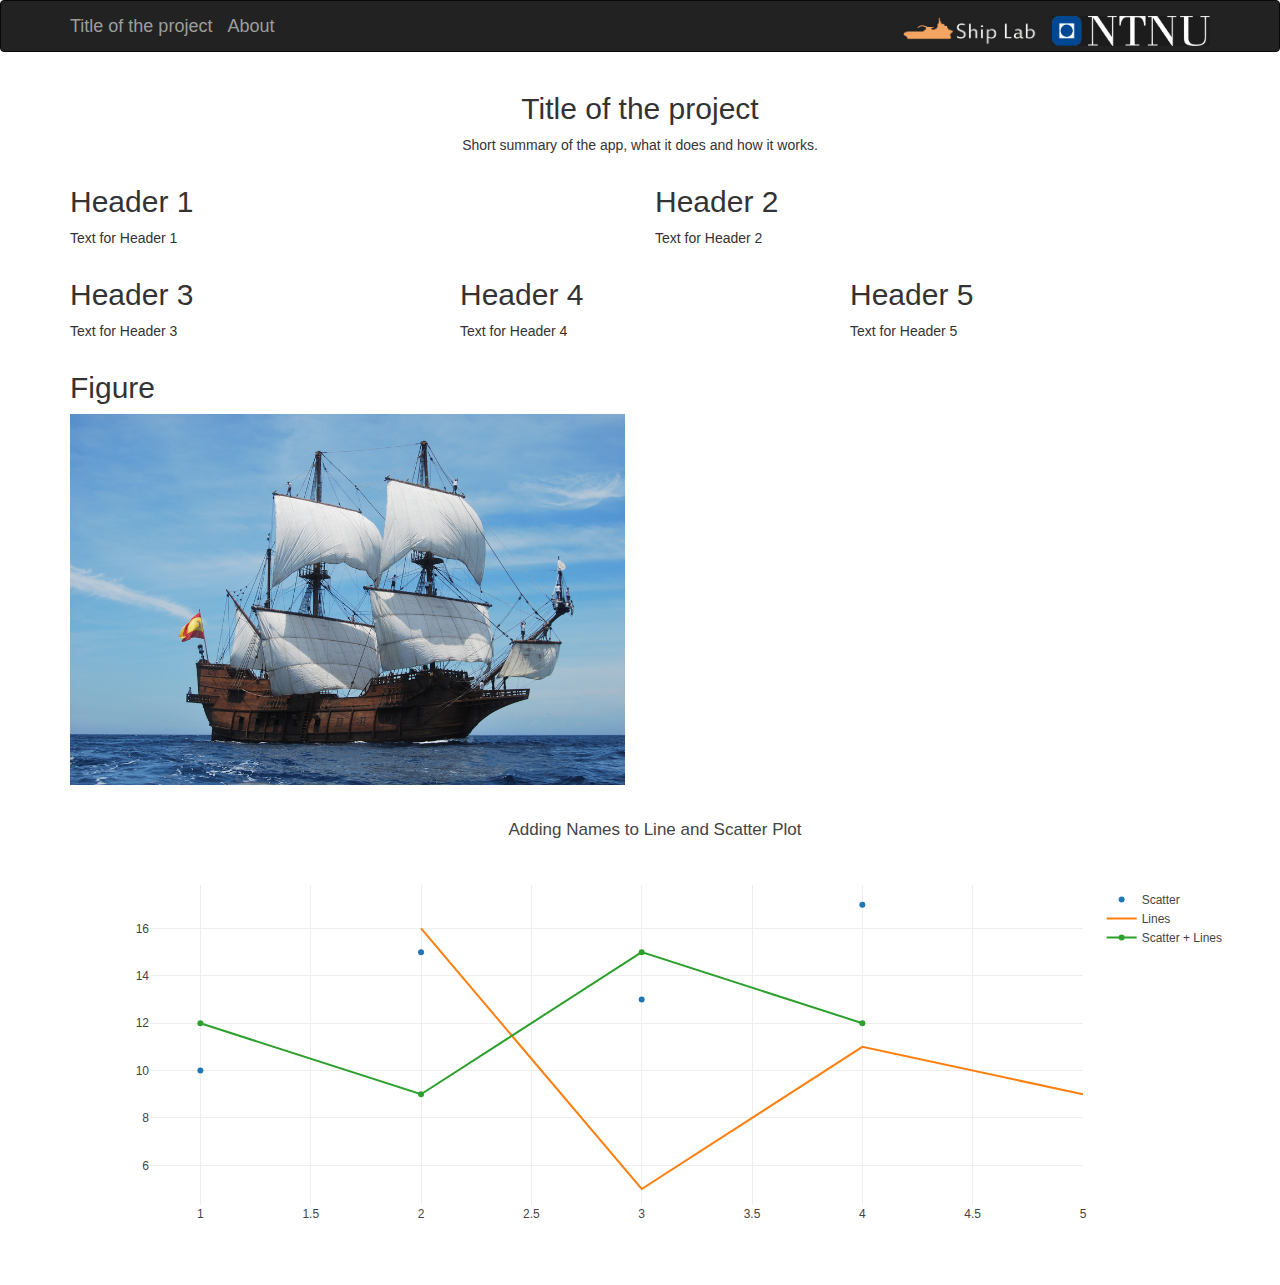
<file: index.html>
<!DOCTYPE html>
<html lang="en">

<head>

    <meta charset="utf-8">
    <meta http-equiv="X-UA-Compatible" content="IE=edge">
    <meta name="viewport" content="width=device-width, initial-scale=1">
    <meta name="description" content="">
    <meta name="author" content="">

    <title>Bare - Start Bootstrap Template</title>

    <!-- Bootstrap Core CSS -->
    <link href="css/bootstrap.min.css" rel="stylesheet">

    <!-- HTML5 Shim and Respond.js IE8 support of HTML5 elements and media queries -->
    <!-- WARNING: Respond.js doesn't work if you view the page via file:// -->
    <!--[if lt IE 9]>
        <script src="https://oss.maxcdn.com/libs/html5shiv/3.7.0/html5shiv.js"></script>
        <script src="https://oss.maxcdn.com/libs/respond.js/1.4.2/respond.min.js"></script>
    <![endif]-->

</head>

<body>

    <!-- Navigation -->
    <nav class="navbar navbar-inverse" role="navigation">
        <div class="container">
            <!-- Add  the <div>[Something]</div> structure for each header in the navbar-->
            <div class="navbar-header">               
                <a class="navbar-brand" href="index.html">Title of the project</a>
            </div>
            <div class="navbar-header">
                <a class="navbar-brand" href="about.html">About</a>
            </div>
            <!-- This is for the right part of the navbar. Reserved for Shiplab logo-->
            <div class="nav navbar-nav navbar-right">
                <div class="navbar-header">
                    <a class="navbar-brand" href="http://www.shiplab.hials.org/"><img src="barquinho.png" style="height:150%"> 
                    </a>               
                    <a class="navbar-brand" href="https://www.ntnu.edu/web/guest/home"><img src="logo_ntnu.png" style="height:150%"> 
                    </a>                    
                </div>
            </div>
        </div>
    </nav>


    <!-- Page Content -->
    
    <!-- Container creates the space -->
    <div class="container">
        
        <!-- Row creates horizontal groups of columns -->
        <div class="row">
            
            <!-- choose horizontal layout in https://www.w3schools.com/bootstrap/bootstrap_grid_examples.asp-->
            
            <!-- No divisions in page. Only 1 column. -->
             <div class="col-md-12 text-center">
                <h2>Title of the project</h2>
                <p>Short summary of the app, what it does and how it works.</p>
            </div>  
            
            <!-- 2 divisions in page. 2 column. -->
            <div class="col-md-6 text-left">
                <h2>Header 1</h2>
                <p>Text for Header 1</p>
            </div>
            <div class="col-md-6 text-left">
                <h2>Header 2</h2>
                <p>Text for Header 2</p>
            </div>
        
        </div>
        
        <!-- Another horizontal group. Not necessary, but could help in order to separate the columns. -->
        <div class="row">
            
            <div class="col-md-4 text-left">
                <h2>Header 3</h2>
                <p>Text for Header 3</p>
            </div>
            <div class="col-md-4 text-left">
                <h2>Header 4</h2>
                <p>Text for Header 4</p>
            </div>
             <div class="col-md-4 text-left">
                <h2>Header 5</h2>
                <p>Text for Header 5</p>
            </div>           
        
        </div>
        
        <!-- Another horizontal group.  -->
        <div class="row">
            
            <div class="col-md-6 text-left">
                <!-- Adding img.jpg. Required class="img-responsive" for working with bootstrap  -->
                <h2>Figure</h2>
                <img src="ship.jpg" class="img-responsive">
            </div>
            <div class="col-md-6 text-left" id="myDiv" style=" width: 100%; height: 500px">
            </div>

        </div>          
        

    </div>
    <!-- /.container -->
    <!-- Plot.ly script -->
    <script src="https://cdn.plot.ly/plotly-latest.min.js"></script>
    
    <!-- Insert own scripts here -->
    
    <!-- Script for plot -->
    <script src="plot.js"></script>    

    <!-- jQuery Version 1.11.1 -->
    <script src="js/jquery.js"></script>

    <!-- Bootstrap Core JavaScript -->
    <script src="js/bootstrap.min.js"></script>

</body>

</html>
</file>
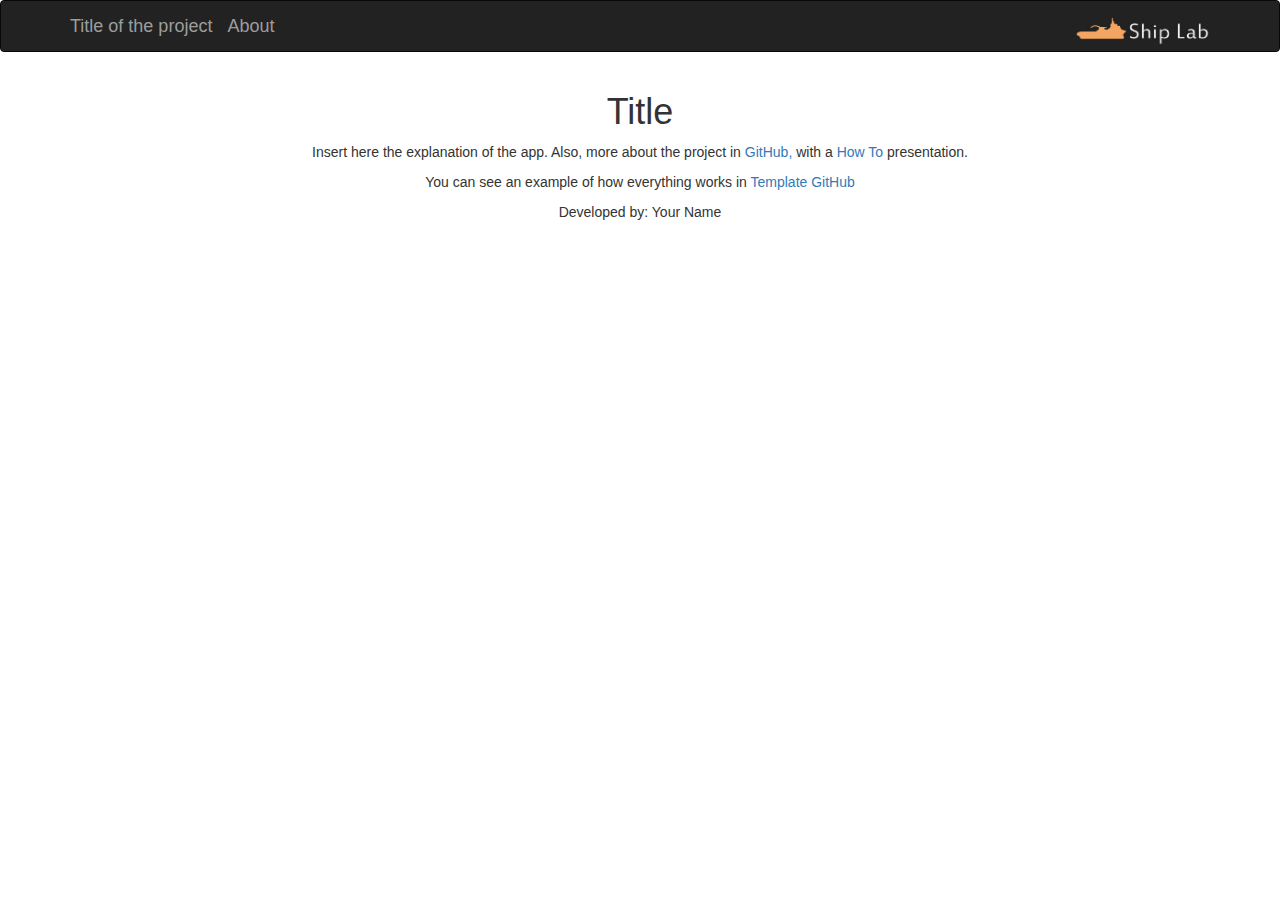
<file: about.html>
<!DOCTYPE html>
<html lang="en">

<head>

    <!-- Dont touch this!! -->
    
    <meta charset="utf-8">
    <meta http-equiv="X-UA-Compatible" content="IE=edge">
    <meta name="viewport" content="width=device-width, initial-scale=1">
    <meta name="description" content="">
    <meta name="author" content="">


    <!-- Bootstrap Core CSS -->
    <link href="css/bootstrap.min.css" rel="stylesheet">

    <!-- Custom CSS -->


    <!-- HTML5 Shim and Respond.js IE8 support of HTML5 elements and media queries -->
    <!-- WARNING: Respond.js doesn't work if you view the page via file:// -->
    <!--[if lt IE 9]>
        <script src="https://oss.maxcdn.com/libs/html5shiv/3.7.0/html5shiv.js"></script>
        <script src="https://oss.maxcdn.com/libs/respond.js/1.4.2/respond.min.js"></script>
    <![endif]-->
    
    <!-- Dont touch this!! -->

</head>

<body>

    <!-- Navigation -->
    <nav class="navbar navbar-inverse" role="navigation">
        <div class="container">
            <!-- Add  the <div>[Something]</div> structure for each header in the navbar-->
            <div class="navbar-header">               
                <a class="navbar-brand" href="index.html">Title of the project</a>
            </div>
            <div class="navbar-header">
                <a class="navbar-brand" href="about.html">About</a>
            </div>
            <!-- This is for the right part of the navbar. Reserved for Shiplab logo-->
            <div class="nav navbar-nav navbar-right">
                <div class="navbar-header">
                    <a class="navbar-brand" href="http://www.shiplab.hials.org/"><img src="barquinho.png" style="height:150%"> 
                    </a>                    
                </div>
            </div>
        </div>
    </nav>

    <!-- Page Content -->
    <div class="container">

        <div class="row">
            <div class="col-md-12 text-center">
                
                <!-- Link the GitHub page if you have one. Add a pdf of how the project works if necessary. Just put it inside the same folder and call it how_to.pdf -->
                <h1>Title</h1>
                    <p>Insert here the explanation of the app. Also, more about the project in <a href="">GitHub,</a> with a <a href="how_to.pdf"> How To </a>presentation.</p>
                    <p>You can see an example of how everything works in <a href=">Example</a> and <a href="https://github.com/MrEranwe/Template">Template GitHub</a></p>
                
                    Developed by: Your Name  

            </div>
            
        </div>
        <!-- /.row -->

    </div>
    <!-- /.container -->
    
    <!-- Insert own scripts here -->

    <!-- jQuery Version 1.11.1 -->
    <script src="js/jquery.js"></script>

    <!-- Bootstrap Core JavaScript -->
    <script src="js/bootstrap.min.js"></script>

</body>

</html>
</file>
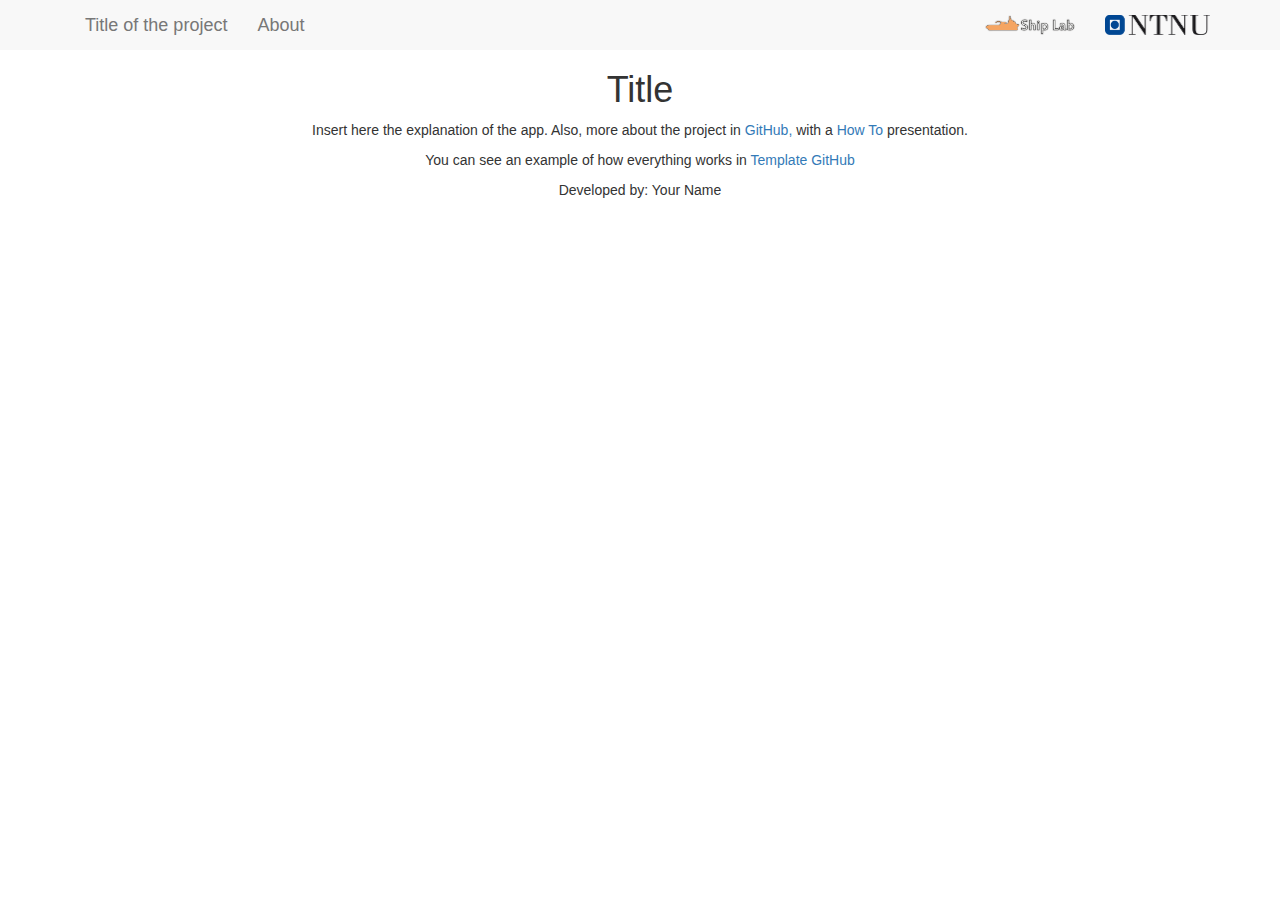
<file: about_default.html>
<!DOCTYPE html>
<html lang="en">

<head>

    <!-- Dont touch this!! -->
    
    <meta charset="utf-8">
    <meta http-equiv="X-UA-Compatible" content="IE=edge">
    <meta name="viewport" content="width=device-width, initial-scale=1">
    <meta name="description" content="">
    <meta name="author" content="">


    <!-- Bootstrap Core CSS -->
    <link href="css/bootstrap.min.css" rel="stylesheet">

    <!-- Custom CSS -->


    <!-- HTML5 Shim and Respond.js IE8 support of HTML5 elements and media queries -->
    <!-- WARNING: Respond.js doesn't work if you view the page via file:// -->
    <!--[if lt IE 9]>
        <script src="https://oss.maxcdn.com/libs/html5shiv/3.7.0/html5shiv.js"></script>
        <script src="https://oss.maxcdn.com/libs/respond.js/1.4.2/respond.min.js"></script>
    <![endif]-->
    
    <!-- Dont touch this!! -->

</head>

<body>

    <!-- Navigation -->
    <nav class="navbar-default" role="navigation">
        <div class="container">
            <!-- Add  the <div>[Something]</div> structure for each header in the navbar-->
            <div class="navbar-header">               
                <a class="navbar-brand" href="index_default.html">Title of the project</a>
            </div>
            <div class="navbar-header">
                <a class="navbar-brand" href="about_default.html">About</a>
            </div>
            <!-- This is for the right part of the navbar. Reserved for Shiplab logo-->
            <div class="nav navbar-nav navbar-right">
                <div class="navbar-header">
                    <a class="navbar-brand" href="http://www.shiplab.hials.org/"><img src="barquinho.png" style="height:100%"> 
                    </a>
                    <a class="navbar-brand" href="https://www.ntnu.edu/web/guest/home"><img src="logo_ntnu_II.png" style="height:100%"> 
                    </a> 
                </div>
            </div>
        </div>
    </nav>

    <!-- Page Content -->
    <div class="container">

        <div class="row">
            <div class="col-md-12 text-center">
                
                <!-- Link the GitHub page if you have one. Add a pdf of how the project works if necessary. Just put it inside the same folder and call it how_to.pdf -->
                <h1>Title</h1>
                    <p>Insert here the explanation of the app. Also, more about the project in <a href="">GitHub,</a> with a <a href="how_to.pdf"> How To </a>presentation.</p>
                    <p>You can see an example of how everything works in <a href=">Example</a> and <a href="https://github.com/MrEranwe/Template">Template GitHub</a></p>
                
                    Developed by: Your Name  

            </div>
            
        </div>
        <!-- /.row -->

    </div>
    <!-- /.container -->
    
    <!-- Insert own scripts here -->

    <!-- jQuery Version 1.11.1 -->
    <script src="js/jquery.js"></script>

    <!-- Bootstrap Core JavaScript -->
    <script src="js/bootstrap.min.js"></script>

</body>

</html>
</file>
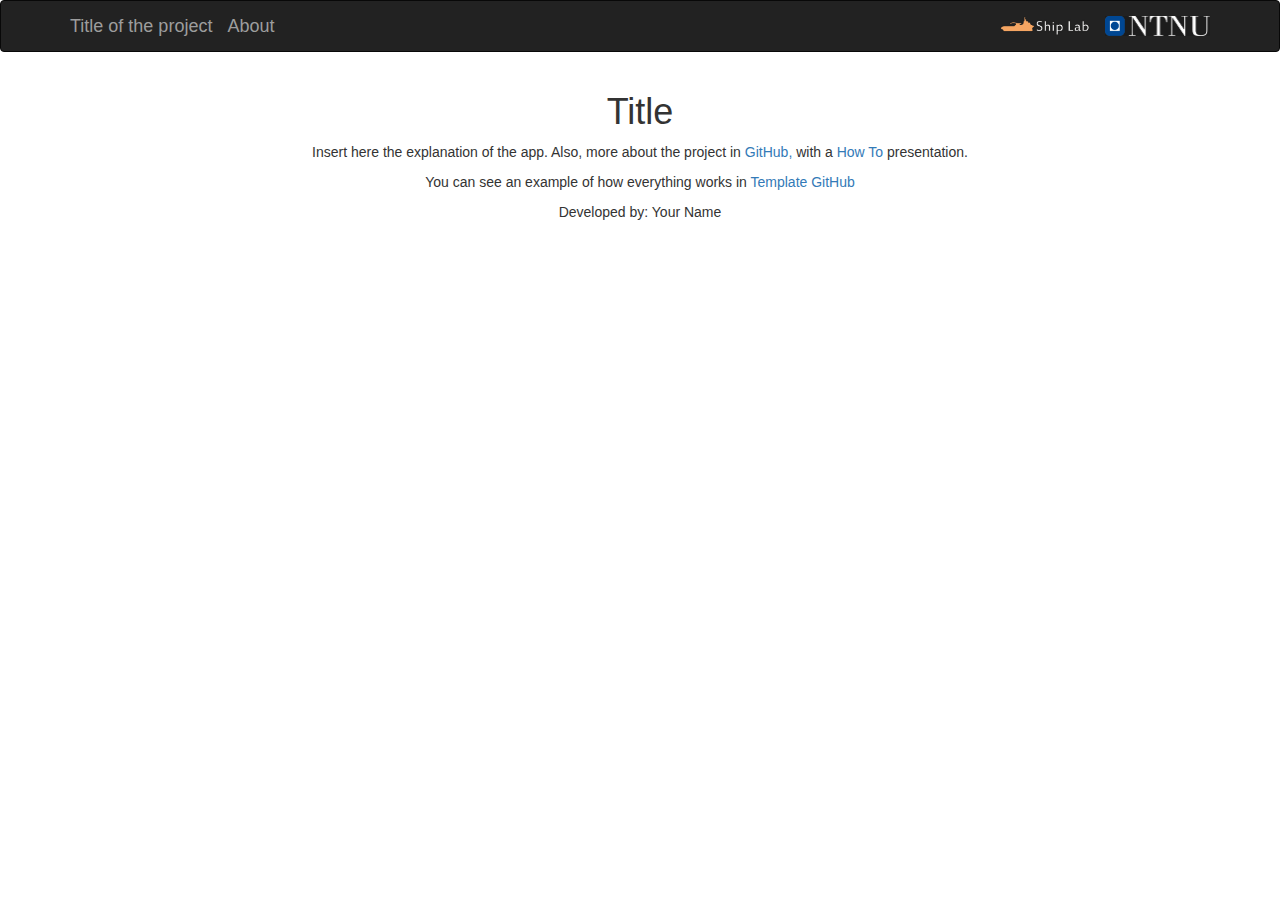
<file: about_inverse.html>
<!DOCTYPE html>
<html lang="en">

<head>

    <!-- Dont touch this!! -->
    
    <meta charset="utf-8">
    <meta http-equiv="X-UA-Compatible" content="IE=edge">
    <meta name="viewport" content="width=device-width, initial-scale=1">
    <meta name="description" content="">
    <meta name="author" content="">


    <!-- Bootstrap Core CSS -->
    <link href="css/bootstrap.min.css" rel="stylesheet">

    <!-- Custom CSS -->


    <!-- HTML5 Shim and Respond.js IE8 support of HTML5 elements and media queries -->
    <!-- WARNING: Respond.js doesn't work if you view the page via file:// -->
    <!--[if lt IE 9]>
        <script src="https://oss.maxcdn.com/libs/html5shiv/3.7.0/html5shiv.js"></script>
        <script src="https://oss.maxcdn.com/libs/respond.js/1.4.2/respond.min.js"></script>
    <![endif]-->
    
    <!-- Dont touch this!! -->

</head>

<body>

    <!-- Navigation -->
    <nav class="navbar navbar-inverse" role="navigation">
        <div class="container">
            <!-- Add  the <div>[Something]</div> structure for each header in the navbar-->
            <div class="navbar-header">               
                <a class="navbar-brand" href="index_inverse.html">Title of the project</a>
            </div>
            <div class="navbar-header">
                <a class="navbar-brand" href="about_inverse.html">About</a>
            </div>
            <!-- This is for the right part of the navbar. Reserved for Shiplab logo-->
            <div class="nav navbar-nav navbar-right">
                <div class="navbar-header">
                    <a class="navbar-brand" href="http://www.shiplab.hials.org/"><img src="barquinho.png" style="height:100%"> 
                    </a> 
                    <a class="navbar-brand" href="https://www.ntnu.edu/web/guest/home"><img src="logo_ntnu.png" style="height:100%"> 
                    </a>
                </div>
            </div>
        </div>
    </nav>

    <!-- Page Content -->
    <div class="container">

        <div class="row">
            <div class="col-md-12 text-center">
                
                <!-- Link the GitHub page if you have one. Add a pdf of how the project works if necessary. Just put it inside the same folder and call it how_to.pdf -->
                <h1>Title</h1>
                    <p>Insert here the explanation of the app. Also, more about the project in <a href="">GitHub,</a> with a <a href="how_to.pdf"> How To </a>presentation.</p>
                    <p>You can see an example of how everything works in <a href=">Example</a> and <a href="https://github.com/MrEranwe/Template">Template GitHub</a></p>
                
                    Developed by: Your Name  

            </div>
            
        </div>
        <!-- /.row -->

    </div>
    <!-- /.container -->
    
    <!-- Insert own scripts here -->

    <!-- jQuery Version 1.11.1 -->
    <script src="js/jquery.js"></script>

    <!-- Bootstrap Core JavaScript -->
    <script src="js/bootstrap.min.js"></script>

</body>

</html>
</file>
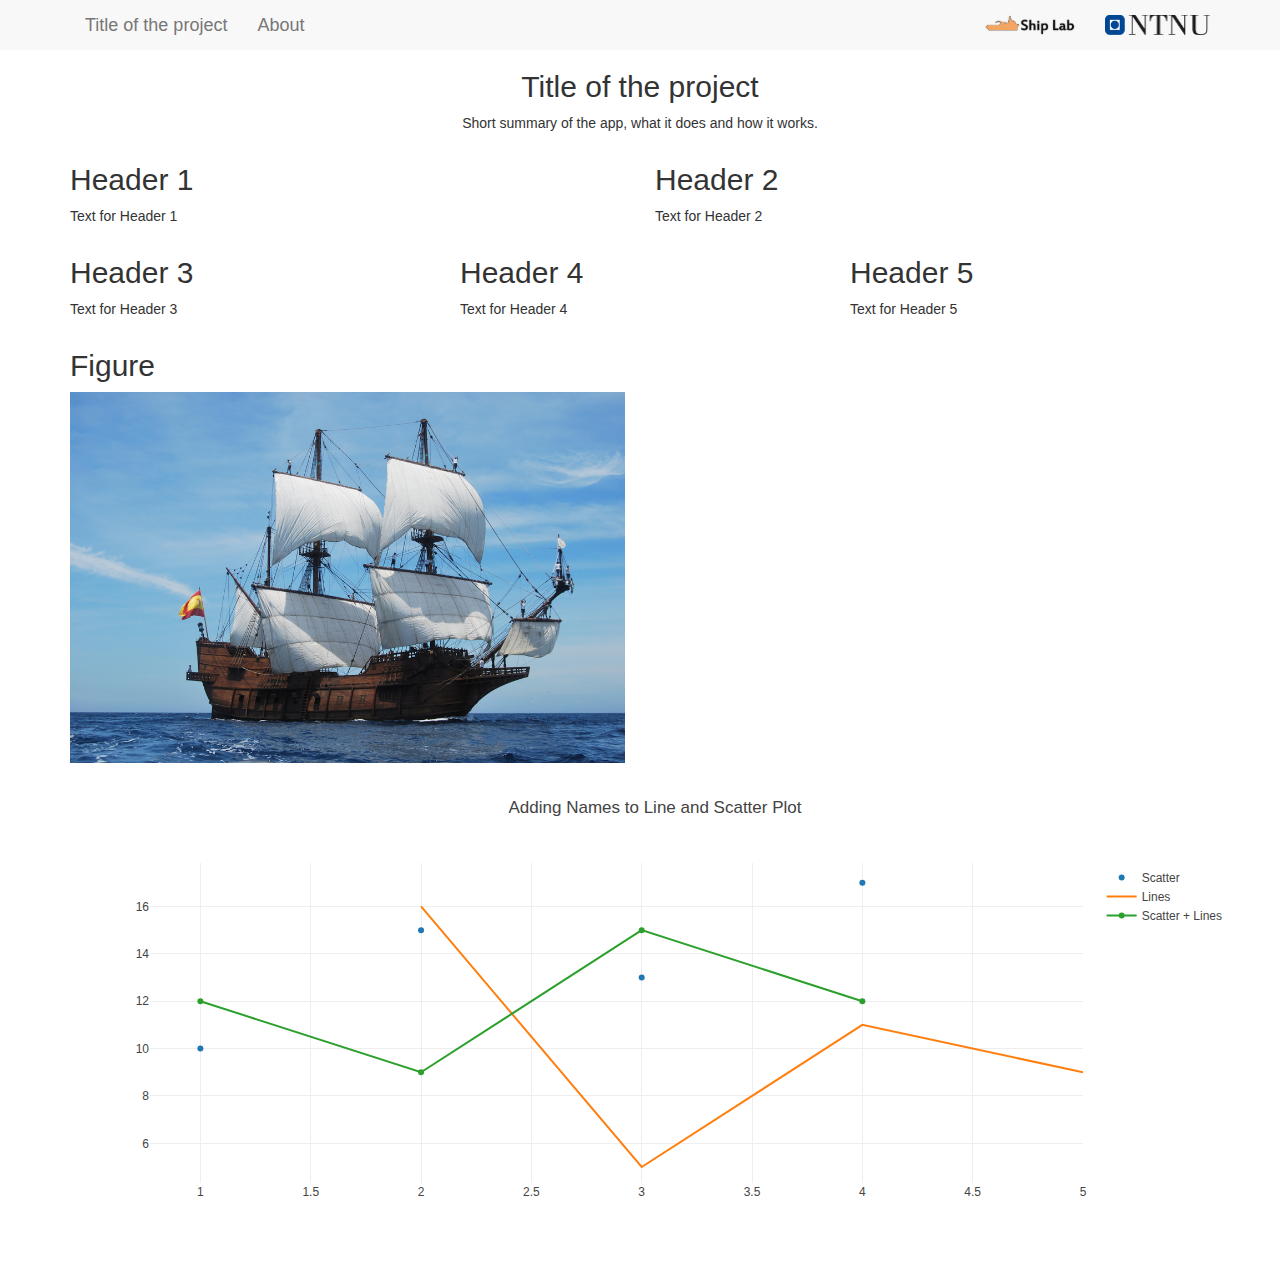
<file: index_default.html>
<!DOCTYPE html>
<html lang="en">

<head>

    <meta charset="utf-8">
    <meta http-equiv="X-UA-Compatible" content="IE=edge">
    <meta name="viewport" content="width=device-width, initial-scale=1">
    <meta name="description" content="">
    <meta name="author" content="">

    <title>Bare - Start Bootstrap Template</title>

    <!-- Bootstrap Core CSS -->
    <link href="css/bootstrap.min.css" rel="stylesheet">

    <!-- HTML5 Shim and Respond.js IE8 support of HTML5 elements and media queries -->
    <!-- WARNING: Respond.js doesn't work if you view the page via file:// -->
    <!--[if lt IE 9]>
        <script src="https://oss.maxcdn.com/libs/html5shiv/3.7.0/html5shiv.js"></script>
        <script src="https://oss.maxcdn.com/libs/respond.js/1.4.2/respond.min.js"></script>
    <![endif]-->

</head>

<body>

    <!-- Navigation -->
    <nav class="navbar-default" style: "" role="navigation">
        <div class="container">
            <!-- Add  the <div>[Something]</div> structure for each header in the navbar-->
            <div class="navbar-header">               
                <a class="navbar-brand" href="index_default.html">Title of the project</a>
            </div>
            <div class="navbar-header">
                <a class="navbar-brand" href="about_default.html">About</a>
            </div>
            <!-- This is for the right part of the navbar. Reserved for Shiplab logo-->
            <div class="nav navbar-nav navbar-right">
                <div class="navbar-header">
                    <a class="navbar-brand" href="http://www.shiplab.hials.org/"><img src="barquinho_II.png" style="height:100%"> 
                    </a>               
                    <a class="navbar-brand" href="http://www.ntnu.edu/ihb"><img src="logo_ntnu_II.png" style="height:100%"> 
                    </a>                    
                </div>
            </div>
        </div>
    </nav>


    <!-- Page Content -->
    
    <!-- Container creates the space -->
    <div class="container">
        
        <!-- Row creates horizontal groups of columns -->
        <div class="row">
            
            <!-- choose horizontal layout in https://www.w3schools.com/bootstrap/bootstrap_grid_examples.asp-->
            
            <!-- No divisions in page. Only 1 column. -->
             <div class="col-md-12 text-center">
                <h2>Title of the project</h2>
                <p>Short summary of the app, what it does and how it works.</p>
            </div>  
            
            <!-- 2 divisions in page. 2 column. -->
            <div class="col-md-6 text-left">
                <h2>Header 1</h2>
                <p>Text for Header 1</p>
            </div>
            <div class="col-md-6 text-left">
                <h2>Header 2</h2>
                <p>Text for Header 2</p>
            </div>
        
        </div>
        
        <!-- Another horizontal group. Not necessary, but could help in order to separate the columns. -->
        <div class="row">
            
            <div class="col-md-4 text-left">
                <h2>Header 3</h2>
                <p>Text for Header 3</p>
            </div>
            <div class="col-md-4 text-left">
                <h2>Header 4</h2>
                <p>Text for Header 4</p>
            </div>
             <div class="col-md-4 text-left">
                <h2>Header 5</h2>
                <p>Text for Header 5</p>
            </div>           
        
        </div>
        
        <!-- Another horizontal group.  -->
        <div class="row">
            
            <div class="col-md-6 text-left">
                <!-- Adding img.jpg. Required class="img-responsive" for working with bootstrap  -->
                <h2>Figure</h2>
                <img src="ship.jpg" class="img-responsive">
            </div>
            <div class="col-md-6 text-left" id="myDiv" style=" width: 100%; height: 500px">
            </div>

        </div>          
        

    </div>
    <!-- /.container -->
    <!-- Plot.ly script -->
    <script src="https://cdn.plot.ly/plotly-latest.min.js"></script>
    
    <!-- Insert own scripts here -->
    
    <!-- Script for plot -->
    <script src="plot.js"></script>    

    <!-- jQuery Version 1.11.1 -->
    <script src="js/jquery.js"></script>

    <!-- Bootstrap Core JavaScript -->
    <script src="js/bootstrap.min.js"></script>

</body>

</html>
</file>
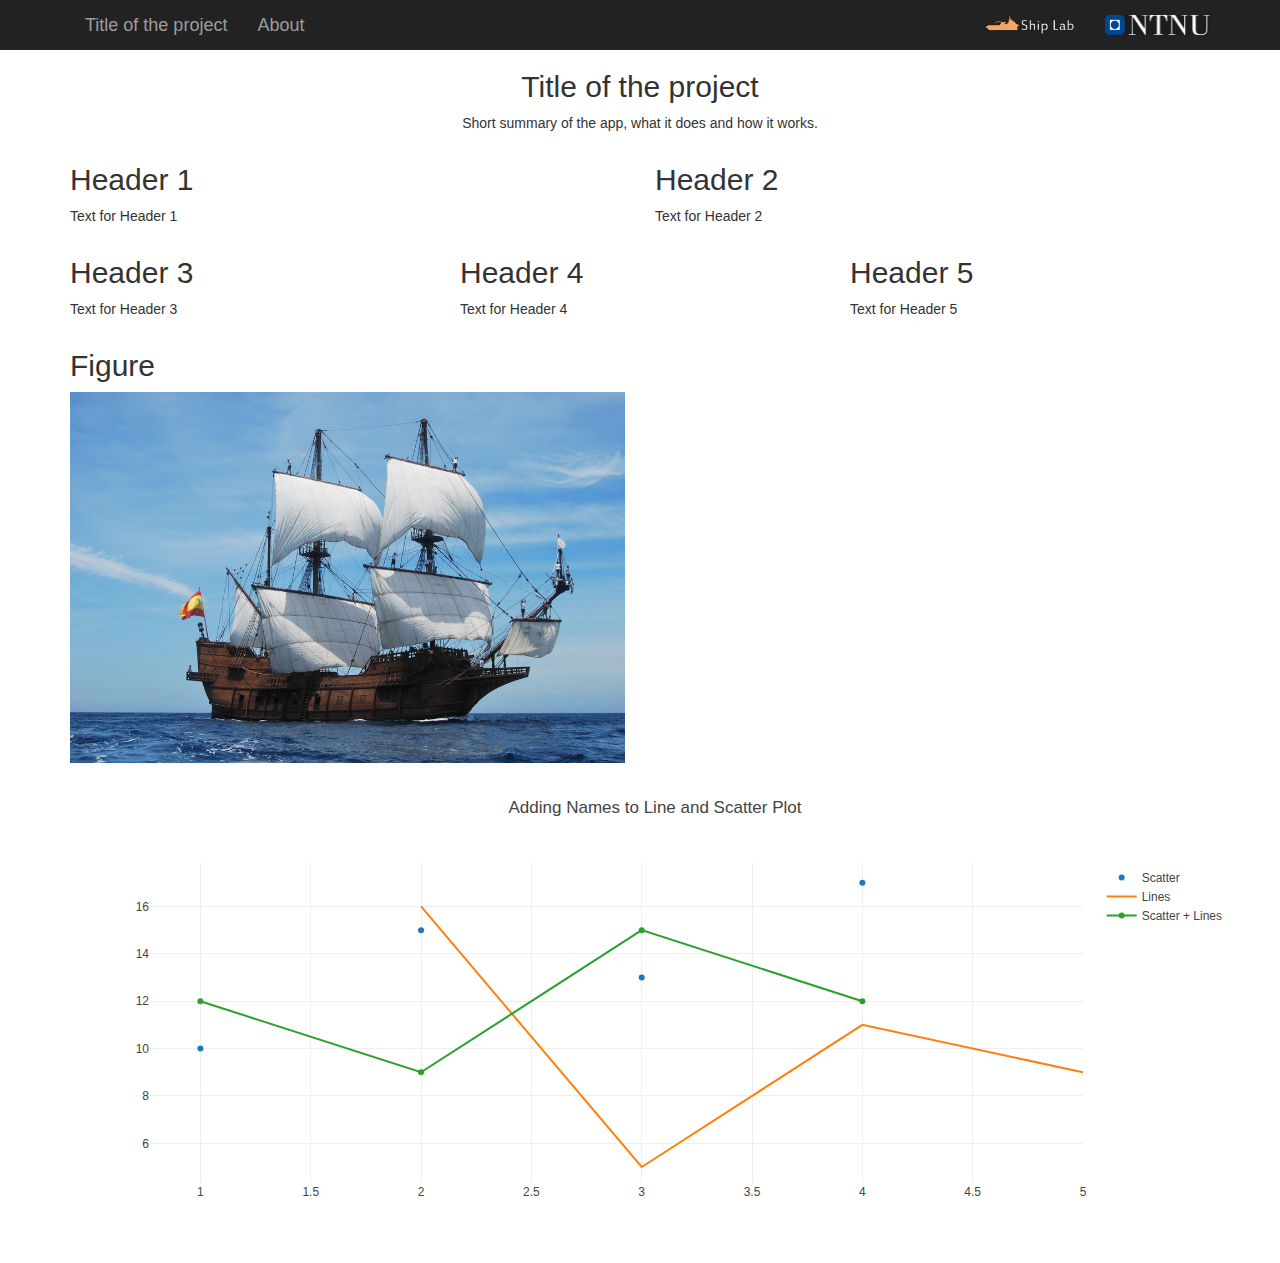
<file: index_inverse.html>
<!DOCTYPE html>
<html lang="en">

<head>

    <meta charset="utf-8">
    <meta http-equiv="X-UA-Compatible" content="IE=edge">
    <meta name="viewport" content="width=device-width, initial-scale=1">
    <meta name="description" content="">
    <meta name="author" content="">

    <title>Bare - Start Bootstrap Template</title>

    <!-- Bootstrap Core CSS -->
    <link href="css/bootstrap.min.css" rel="stylesheet">

    <!-- HTML5 Shim and Respond.js IE8 support of HTML5 elements and media queries -->
    <!-- WARNING: Respond.js doesn't work if you view the page via file:// -->
    <!--[if lt IE 9]>
        <script src="https://oss.maxcdn.com/libs/html5shiv/3.7.0/html5shiv.js"></script>
        <script src="https://oss.maxcdn.com/libs/respond.js/1.4.2/respond.min.js"></script>
    <![endif]-->

</head>

<body>

    <!-- Navigation -->
    <nav class="navbar-inverse" style: "" role="navigation">
        <div class="container">
            <!-- Add  the <div>[Something]</div> structure for each header in the navbar-->
            <div class="navbar-header">               
                <a class="navbar-brand" href="index_inverse.html">Title of the project</a>
            </div>
            <div class="navbar-header">
                <a class="navbar-brand" href="about_inverse.html">About</a>
            </div>
            <!-- This is for the right part of the navbar. Reserved for Shiplab logo-->
            <div class="nav navbar-nav navbar-right">
                <div class="navbar-header">
                    <a class="navbar-brand" href="http://www.shiplab.hials.org/"><img src="barquinho.png" style="height:100%"> 
                    </a>               
                    <a class="navbar-brand" href="https://www.ntnu.edu/web/guest/home"><img src="logo_ntnu.png" style="height:100%"> 
                    </a>                    
                </div>
            </div>
        </div>
    </nav>


    <!-- Page Content -->
    
    <!-- Container creates the space -->
    <div class="container">
        
        <!-- Row creates horizontal groups of columns -->
        <div class="row">
            
            <!-- choose horizontal layout in https://www.w3schools.com/bootstrap/bootstrap_grid_examples.asp-->
            
            <!-- No divisions in page. Only 1 column. -->
             <div class="col-md-12 text-center">
                <h2>Title of the project</h2>
                <p>Short summary of the app, what it does and how it works.</p>
            </div>  
            
            <!-- 2 divisions in page. 2 column. -->
            <div class="col-md-6 text-left">
                <h2>Header 1</h2>
                <p>Text for Header 1</p>
            </div>
            <div class="col-md-6 text-left">
                <h2>Header 2</h2>
                <p>Text for Header 2</p>
            </div>
        
        </div>
        
        <!-- Another horizontal group. Not necessary, but could help in order to separate the columns. -->
        <div class="row">
            
            <div class="col-md-4 text-left">
                <h2>Header 3</h2>
                <p>Text for Header 3</p>
            </div>
            <div class="col-md-4 text-left">
                <h2>Header 4</h2>
                <p>Text for Header 4</p>
            </div>
             <div class="col-md-4 text-left">
                <h2>Header 5</h2>
                <p>Text for Header 5</p>
            </div>           
        
        </div>
        
        <!-- Another horizontal group.  -->
        <div class="row">
            
            <div class="col-md-6 text-left">
                <!-- Adding img.jpg. Required class="img-responsive" for working with bootstrap  -->
                <h2>Figure</h2>
                <img src="ship.jpg" class="img-responsive">
            </div>
            <div class="col-md-6 text-left" id="myDiv" style=" width: 100%; height: 500px">
            </div>

        </div>          
        

    </div>
    <!-- /.container -->
    <!-- Plot.ly script -->
    <script src="https://cdn.plot.ly/plotly-latest.min.js"></script>
    
    <!-- Insert own scripts here -->
    
    <!-- Script for plot -->
    <script src="plot.js"></script>    

    <!-- jQuery Version 1.11.1 -->
    <script src="js/jquery.js"></script>

    <!-- Bootstrap Core JavaScript -->
    <script src="js/bootstrap.min.js"></script>

</body>

</html>
</file>
